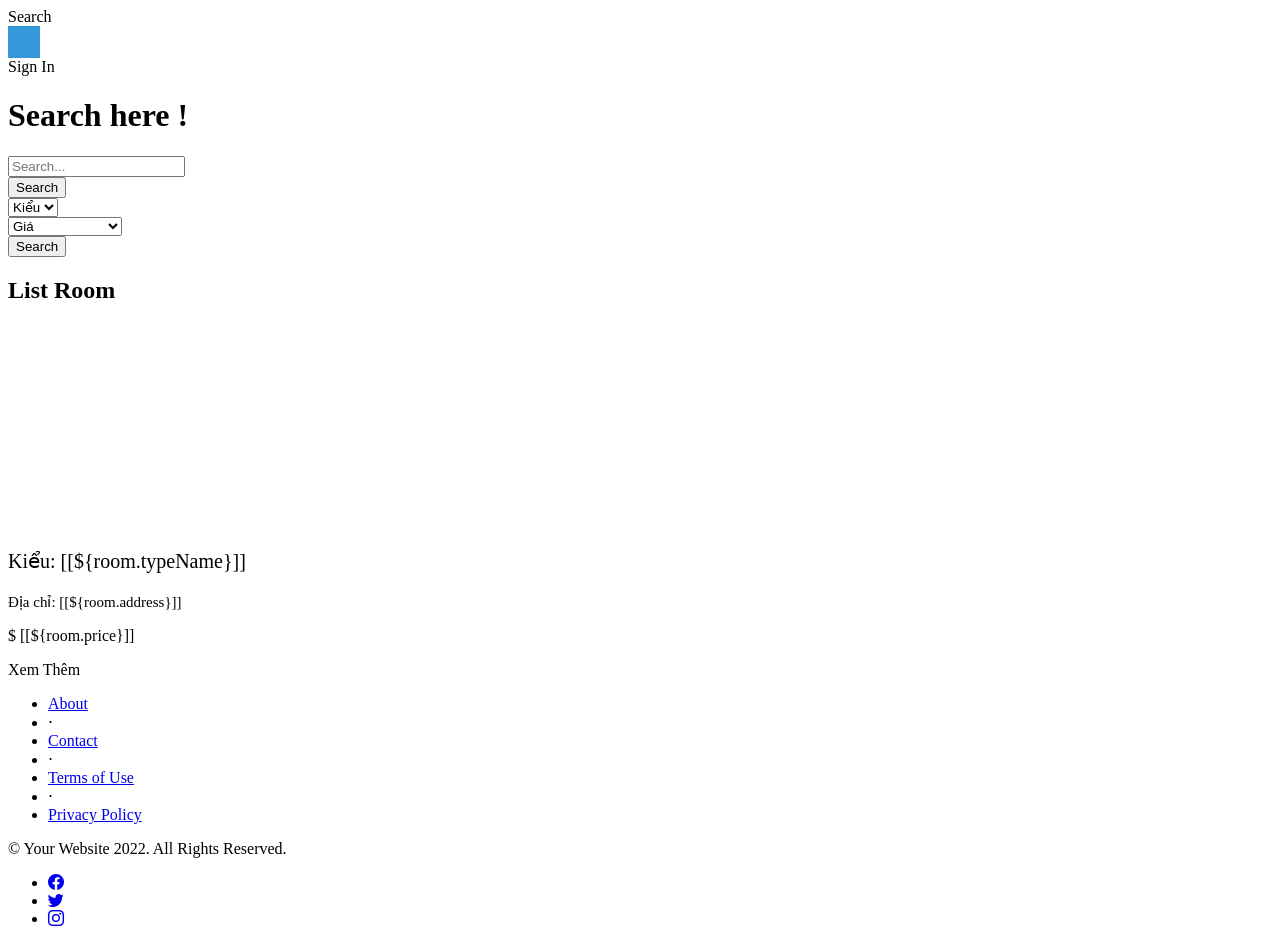
<file: ProjectMotel/src/main/resources/templates/index.html>
<!DOCTYPE html>
<html lang="en" xmlns="http://www.w3.org/1999/html" xmlns:th="http://www.thymeleaf.org" >
    <head>
        <meta charset="utf-8" />
        <meta name="viewport" content="width=device-width, initial-scale=1, shrink-to-fit=no" />
        <meta name="description" content="" />
        <meta name="author" content="" />
        <title>Home</title>
        <!-- Favicon-->
        <link rel="icon" type="image/x-icon" th:href="@{/client/assets/favicon.ico}" />
        <!-- Bootstrap icons-->
        <link href="https://cdn.jsdelivr.net/npm/bootstrap-icons@1.5.0/font/bootstrap-icons.css" rel="stylesheet" type="text/css" />
        <!-- Google fonts-->
        <link href="https://fonts.googleapis.com/css?family=Lato:300,400,700,300italic,400italic,700italic" rel="stylesheet" type="text/css" />
        <!-- Core theme CSS (includes Bootstrap)-->
        <link th:href="@{/client/css/styles.css}" rel="stylesheet" />
        <link th:href="@{/client/css/index.css}" rel="stylesheet" />
        <style>/* Dropdown Button */
        .dropbtn {
            background-color: #3498DB;
            color: white;
            padding: 16px;
            font-size: 16px;
            border: none;
            cursor: pointer;
        }

        /* Dropdown button on hover & focus */
        .dropbtn:hover, .dropbtn:focus {
            background-color: #2980B9;
        }

        /* The container <div> - needed to position the dropdown content */
        .dropdown {
            position: relative;
            display: inline-block;
        }

        /* Dropdown Content (Hidden by Default) */
        .dropdown-content {
            display: none;
            position: absolute;
            background-color: #f1f1f1;
            min-width: 160px;
            box-shadow: 0px 8px 16px 0px rgba(0,0,0,0.2);
            z-index: 1;
        }

        /* Links inside the dropdown */
        .dropdown-content a {
            color: black;
            padding: 12px 16px;
            text-decoration: none;
            display: block;
        }

        /* Change color of dropdown links on hover */
        .dropdown-content a:hover {background-color: #ddd;}

        /* Show the dropdown menu (use JS to add this class to the .dropdown-content container when the user clicks on the dropdown button) */
        .show {display:block;}</style>
    </head>
    <body>
        <!-- Navigation-->
        <nav class="navbar navbar-light bg-light static-top">
            <div class="container">
                <a class="navbar-brand" th:href="@{/client/home}">Search</a>
                <div th:if="${session.userLogin}">
                    <div class="dropdown">
                        <button onclick="myFunction()" class="dropbtn"th:text="${session.userLogin.get().firstName}"></button>
                        <div id="myDropdown" class="dropdown-content">
                                <a th:href="@{/client/logout}" type="submit">Logout</a>
                        </div>
                    </div>


                </div>
                <div th:unless="${session.userLogin}">
                    <a class="btn btn-primary" th:href="@{/client/login}">Sign In</a>
                </div>
            </div>
        </nav>
        <!-- Masthead-->
        <header class="masthead">
            <div class="container position-relative">
                <div class="row justify-content-center">
                    <div class="col-xl-6">
                        <div class="text-center text-white">
                            <!-- Page heading-->
                            <h1 class="mb-5">Search here !</h1>

                            <form class="form-subscribe" id="contactForm" th:action="@{/client/home}" method="get" th:object="${rooms}">
                                <!-- Email address input-->
                                <div class="row">
                                    <div class="col">
                                        <input class="form-control form-control-lg" value="" name ="name" placeholder="Search..." />
                                    </div>
                                    <div class="col-auto"><button class="btn btn-primary btn-lg " type="submit">Search</button></div>
                                </div>
                            </form>
                        </div>
                    </div>
                </div>
            </div>
        </header>
        <!-- Icons Grid-->
        <div>
        <section class="pb-5">
            <form th:action="@{/client/home}" method="get" th:object="${rooms}">
            <div class="container">
                <div class="row">
                    <div class="col-lg-5">
                        <div class="card border-0">
                            <div class="card-body p-0">
                                <select class="form-control border-0 mb-1 px-4 py-4 rounded shadow" name="type"  >
                                    <option value="">Kiểu</option>
                                    <option  th:each="type:${types}" th:value="${type.typeId}" th:text="${type.name}"></option>
                                </select>
                            </div>
                        </div>
                    </div>
                    <div class="col-lg-3">
                        <div class="card border-0">
                            <div class="card-body p-0">
                                <select class="form-control border-0 mb-1 px-4 py-4 rounded shadow" name="price">
                                    <option value="">Giá</option>
                                    <option value="1999999">Dưới 2.000.000</option>
                                    <option value="2000000">Trên 2.000.000</option>
                                </select>
                            </div>
                        </div>
                    </div>
                    <div class="col-lg-2">
                    </div>
                    <div class="col-lg-2">
                        <div class="card border-0">
                            <div class="card-body p-0">
                                <button class="form-control border-0 mb-1 px-4 py-4 rounded shadow" type="submit">Search</button>
                            </div>
                        </div>
                    </div>
                </div>
                    <h2>List Room</h2>
                </div>
            </form>
        </section>
        </div>
        <br>
        <br>
        <br>
        <br>
        <br>
        <br>
        <br>
        <br>
        <br>
        <br>

        <section class="showcase">
            <div class="container">
                <div class="row" >
                    <div class="item col-xs-4 col-lg-4" th:each=" room:${rooms}">
                        <div class="thumbnail card">
                            <div class="img-event">
                                <img id="image"  width="60%" style="margin-left: 20%; margin-top: 20px"  th:src="${room.imageSrc != null? '/admin/rooms/images/'+room.imageSrc:''}"
                                class="group list-group-image img-fluid"  alt="" />
                            </div>
                            <div class="caption card-body">
                                <h4 class="group card-title inner list-group-item-heading text-center"th:text="${room.name}"></h4>
                                <p class="group inner list-group-item-text text-center" style="font-size: 20px">Kiểu:  [[${room.typeName}]]</p>
                                <p class="group inner list-group-item-text text-center" style="font-size: 15px">Địa chỉ: [[${room.address}]]</p>
                                <div class="row">
                                    <div class="col-xs-12 col-md-6">
                                        <p class="lead text-center" >$ [[${room.price}]]</p>
                                    </div>
                                    <div class="col-xs-12 col-md-6 text-center">
                                        <p  th:text="${room.status}==true?'Còn phòng':'Hết phòng'"> </p>
                                    </div>
                                    <div class="text-center">
                                        <a class="btn btn-success" type="button" th:href="@{'/client/views/'+ ${room.roomId}}">Xem Thêm</a>
                                    </div>
                                </div>
                            </div>
                        </div>
                    </div>
                </div>
            </div>
        </section>
<!--        </section>-->
<!--        &lt;!&ndash; Testimonials&ndash;&gt;-->
<!--        <section class="testimonials text-center bg-light">-->
<!--            <div class="container">-->
<!--                <h2 class="mb-5">What people are saying...</h2>-->

<!--            </div>-->
<!--        </section>-->
        <!-- Call to Action-->

        <!-- Footer-->
        <footer class="footer bg-light">
            <div class="container">
                <div class="row">
                    <div class="col-lg-6 h-100 text-center text-lg-start my-auto">
                        <ul class="list-inline mb-2">
                            <li class="list-inline-item"><a href="#!">About</a></li>
                            <li class="list-inline-item">⋅</li>
                            <li class="list-inline-item"><a href="#!">Contact</a></li>
                            <li class="list-inline-item">⋅</li>
                            <li class="list-inline-item"><a href="#!">Terms of Use</a></li>
                            <li class="list-inline-item">⋅</li>
                            <li class="list-inline-item"><a href="#!">Privacy Policy</a></li>
                        </ul>
                        <p class="text-muted small mb-4 mb-lg-0">&copy; Your Website 2022. All Rights Reserved.</p>
                    </div>
                    <div class="col-lg-6 h-100 text-center text-lg-end my-auto">
                        <ul class="list-inline mb-0">
                            <li class="list-inline-item me-4">
                                <a href="#!"><i class="bi-facebook fs-3"></i></a>
                            </li>
                            <li class="list-inline-item me-4">
                                <a href="#!"><i class="bi-twitter fs-3"></i></a>
                            </li>
                            <li class="list-inline-item">
                                <a href="#!"><i class="bi-instagram fs-3"></i></a>
                            </li>
                        </ul>
                    </div>
                </div>
            </div>
        </footer>
        <!-- Bootstrap core JS-->
        <script src="https://cdn.jsdelivr.net/npm/bootstrap@5.1.3/dist/js/bootstrap.bundle.min.js"></script>
        <!-- Core theme JS-->
        <script th:src="@{/client/js/scripts.js}"></script>
        <script th:src="@{/client/js/index.js}"></script>
        <script>function myFunction() {
            document.getElementById("myDropdown").classList.toggle("show");
        }

        // Close the dropdown menu if the user clicks outside of it
        window.onclick = function(event) {
            if (!event.target.matches('.dropbtn')) {
                var dropdowns = document.getElementsByClassName("dropdown-content");
                var i;
                for (i = 0; i < dropdowns.length; i++) {
                    var openDropdown = dropdowns[i];
                    if (openDropdown.classList.contains('show')) {
                        openDropdown.classList.remove('show');
                    }
                }
            }
        }</script>
        <!-- * * * * * * * * * * * * * * * * * * * * * * * * * * * * * * * * * * * * * * * *-->
        <!-- * *                               SB Forms JS                               * *-->
        <!-- * * Activate your form at https://startbootstrap.com/solution/contact-forms * *-->
        <!-- * * * * * * * * * * * * * * * * * * * * * * * * * * * * * * * * * * * * * * * *-->
        <script src="https://cdn.startbootstrap.com/sb-forms-latest.js"></script>
    </body>
</html>
</file>
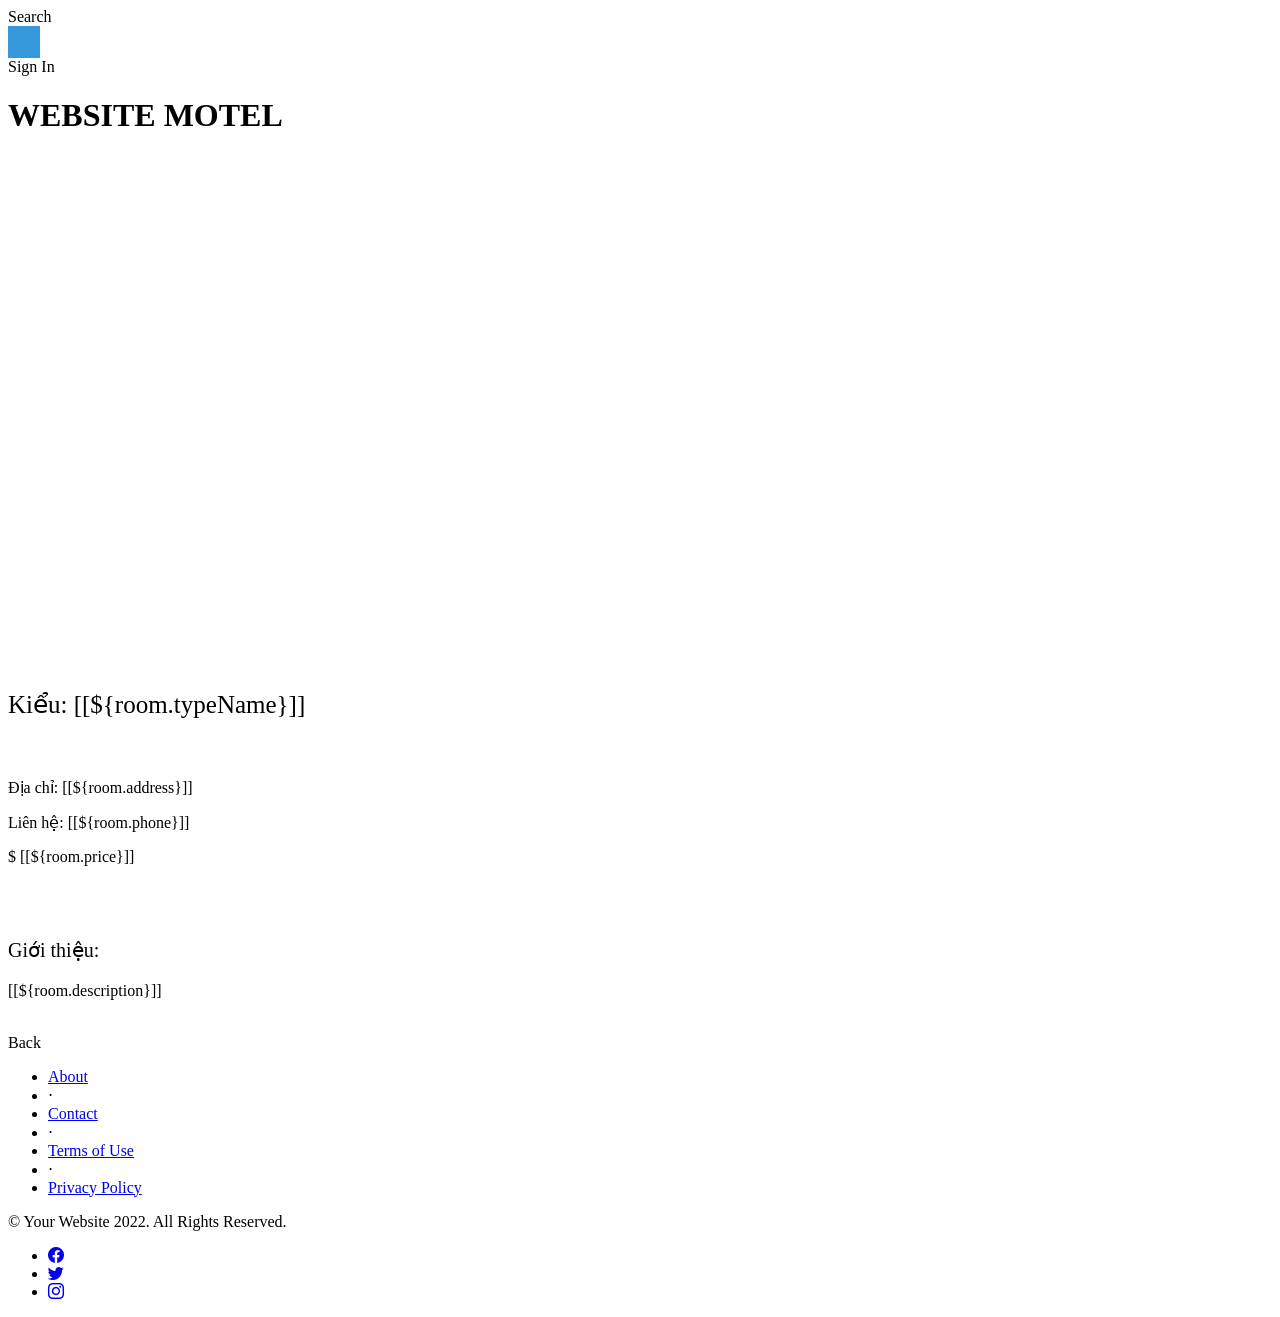
<file: ProjectMotel/src/main/resources/templates/detail.html>
<!DOCTYPE html>
<html lang="en" xmlns="http://www.w3.org/1999/html" xmlns:th="http://www.thymeleaf.org" >
<head>
  <meta charset="utf-8" />
  <meta name="viewport" content="width=device-width, initial-scale=1, shrink-to-fit=no" />
  <meta name="description" content="" />
  <meta name="author" content="" />
  <title>Home</title>
  <!-- Favicon-->
  <link rel="icon" type="image/x-icon" th:href="@{/client/assets/favicon.ico}" />
  <!-- Bootstrap icons-->
  <link href="https://cdn.jsdelivr.net/npm/bootstrap-icons@1.5.0/font/bootstrap-icons.css" rel="stylesheet" type="text/css" />
  <!-- Google fonts-->
  <link href="https://fonts.googleapis.com/css?family=Lato:300,400,700,300italic,400italic,700italic" rel="stylesheet" type="text/css" />
  <!-- Core theme CSS (includes Bootstrap)-->
  <link th:href="@{/client/css/styles.css}" rel="stylesheet" />
  <link th:href="@{/client/css/index.css}" rel="stylesheet" />
  <style>/* Dropdown Button */
  .dropbtn {
    background-color: #3498DB;
    color: white;
    padding: 16px;
    font-size: 16px;
    border: none;
    cursor: pointer;
  }

  /* Dropdown button on hover & focus */
  .dropbtn:hover, .dropbtn:focus {
    background-color: #2980B9;
  }

  /* The container <div> - needed to position the dropdown content */
  .dropdown {
    position: relative;
    display: inline-block;
  }

  /* Dropdown Content (Hidden by Default) */
  .dropdown-content {
    display: none;
    position: absolute;
    background-color: #f1f1f1;
    min-width: 160px;
    box-shadow: 0px 8px 16px 0px rgba(0,0,0,0.2);
    z-index: 1;
  }

  /* Links inside the dropdown */
  .dropdown-content a {
    color: black;
    padding: 12px 16px;
    text-decoration: none;
    display: block;
  }

  /* Change color of dropdown links on hover */
  .dropdown-content a:hover {background-color: #ddd;}

  /* Show the dropdown menu (use JS to add this class to the .dropdown-content container when the user clicks on the dropdown button) */
  .show {display:block;}</style>
</head>
<body>
<!-- Navigation-->
<nav class="navbar navbar-light bg-light static-top">
  <div class="container">
    <a class="navbar-brand" th:href="@{/client/home}">Search</a>
    <div th:if="${session.userLogin}">
      <div class="dropdown">
        <button onclick="myFunction()" class="dropbtn"th:text="${session.userLogin.get().firstName}"></button>
        <div id="myDropdown" class="dropdown-content">
          <a th:href="@{/client/logout}" type="submit">Logout</a>
        </div>
      </div>


    </div>
    <div th:unless="${session.userLogin}">
      <a class="btn btn-primary" th:href="@{/client/login}">Sign In</a>
    </div>
  </div>
</nav>
<!-- Masthead-->
<header class="masthead">
  <div class="container position-relative">
    <div class="row justify-content-center">
      <div class="col-xl-6">
        <div class="text-center text-white">
          <!-- Page heading-->
          <h1 class="mb-5">WEBSITE MOTEL</h1>
        </div>
      </div>
    </div>
  </div>
</header>
<!-- Icons Grid-->
<br>
<br>
<br>
<br>
<br>
<br>
<br>
<br>
<br>
<br>

<section class="showcase"style="margin-top: 250px">
  <div class="container">
    <div class="row" >
      <div  th:each="room:${room}">
        <div class="thumbnail card">
          <div class="img-event">
            <img id="image"  width="50%" style="margin-left: 26%; margin-top: 20px"  th:src="${room.imageSrc != null? '/admin/rooms/images/'+room.imageSrc:''}"
                 class="group list-group-image img-fluid"  alt="" />
          </div> <br>
          <div class="caption card-body">
            <h3 class="group card-title inner list-group-item-heading text-center"th:text="${room.name}"></h3>
           <br>
            <p class="group inner list-group-item-text text-center" style="font-size: 25px">Kiểu:  [[${room.typeName}]]</p>
            <br>
            <div class="row">
              <div class="col-xs-12 col-md-6">
                <p class="group inner list-group-item-text text-center lead" >Địa chỉ: [[${room.address}]]</p>
              </div>
              <div class="col-xs-12 col-md-6 text-center">
                  <p class="lead text-center" >Liên hệ:  [[${room.phone}]]</p>
              </div>
            </div>
            <div class="row">
              <div class="col-xs-12 col-md-6">
                <p class="lead text-center" >$ [[${room.price}]]</p>
              </div>
              <div class="col-xs-12 col-md-6 text-center">
                <p class="lead text-center" th:text="${room.status}==true?'Còn phòng':'Hết phòng'"> </p>
              </div>
            </div><br><br>
            <div class="row">
              <div class="col-xs-12 col-md-4">
                <p class="text-center" style="font-size: 20px">Giới thiệu: </p>
              </div>
              <div class="col-xs-12 col-md-4">
                <p class="text-center"> [[${room.description}]]</p>
              </div>
              <div class="col-xs-12 col-md-4 text-center">

              </div>
            </div>
            <br>
            <div class="text-center">
              <a class="btn btn-success" type="button" th:href="@{/client/home}">Back</a>
            </div>

          </div>
        </div>
      </div>
    </div>
  </div>
</section>
<!--        </section>-->
<!--        &lt;!&ndash; Testimonials&ndash;&gt;-->
<!--        <section class="testimonials text-center bg-light">-->
<!--            <div class="container">-->
<!--                <h2 class="mb-5">What people are saying...</h2>-->

<!--            </div>-->
<!--        </section>-->
<!-- Call to Action-->

<!-- Footer-->
<footer class="footer bg-light">
  <div class="container">
    <div class="row">
      <div class="col-lg-6 h-100 text-center text-lg-start my-auto">
        <ul class="list-inline mb-2">
          <li class="list-inline-item"><a href="#!">About</a></li>
          <li class="list-inline-item">⋅</li>
          <li class="list-inline-item"><a href="#!">Contact</a></li>
          <li class="list-inline-item">⋅</li>
          <li class="list-inline-item"><a href="#!">Terms of Use</a></li>
          <li class="list-inline-item">⋅</li>
          <li class="list-inline-item"><a href="#!">Privacy Policy</a></li>
        </ul>
        <p class="text-muted small mb-4 mb-lg-0">&copy; Your Website 2022. All Rights Reserved.</p>
      </div>
      <div class="col-lg-6 h-100 text-center text-lg-end my-auto">
        <ul class="list-inline mb-0">
          <li class="list-inline-item me-4">
            <a href="#!"><i class="bi-facebook fs-3"></i></a>
          </li>
          <li class="list-inline-item me-4">
            <a href="#!"><i class="bi-twitter fs-3"></i></a>
          </li>
          <li class="list-inline-item">
            <a href="#!"><i class="bi-instagram fs-3"></i></a>
          </li>
        </ul>
      </div>
    </div>
  </div>
</footer>
<!-- Bootstrap core JS-->
<script src="https://cdn.jsdelivr.net/npm/bootstrap@5.1.3/dist/js/bootstrap.bundle.min.js"></script>
<!-- Core theme JS-->
<script th:src="@{/client/js/scripts.js}"></script>
<script th:src="@{/client/js/index.js}"></script>
<script>function myFunction() {
  document.getElementById("myDropdown").classList.toggle("show");
}

// Close the dropdown menu if the user clicks outside of it
window.onclick = function(event) {
  if (!event.target.matches('.dropbtn')) {
    var dropdowns = document.getElementsByClassName("dropdown-content");
    var i;
    for (i = 0; i < dropdowns.length; i++) {
      var openDropdown = dropdowns[i];
      if (openDropdown.classList.contains('show')) {
        openDropdown.classList.remove('show');
      }
    }
  }
}</script>
<!-- * * * * * * * * * * * * * * * * * * * * * * * * * * * * * * * * * * * * * * * *-->
<!-- * *                               SB Forms JS                               * *-->
<!-- * * Activate your form at https://startbootstrap.com/solution/contact-forms * *-->
<!-- * * * * * * * * * * * * * * * * * * * * * * * * * * * * * * * * * * * * * * * *-->
<script src="https://cdn.startbootstrap.com/sb-forms-latest.js"></script>
</body>
</html>
</file>
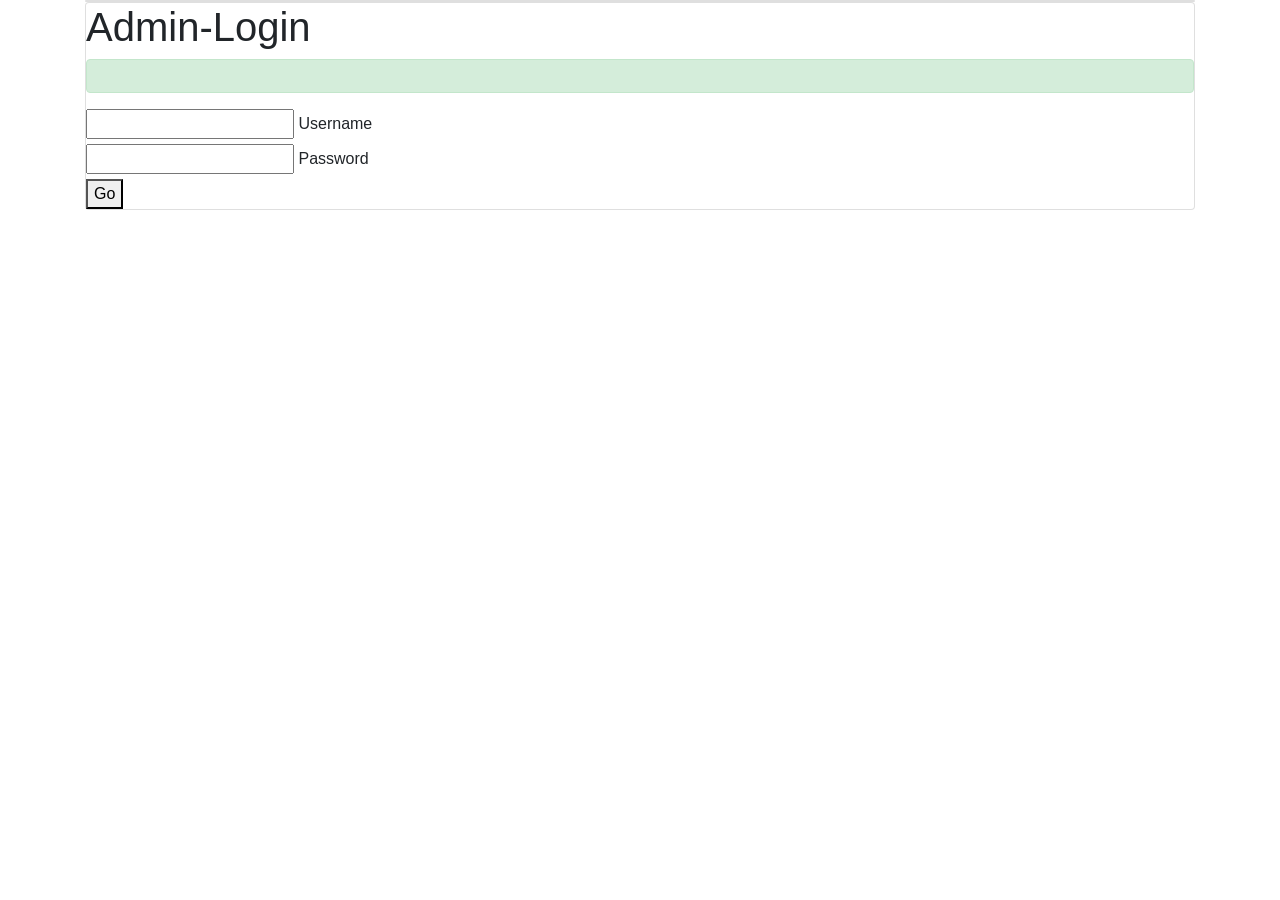
<file: ProjectMotel/src/main/resources/templates/login.html>
<!DOCTYPE html>
<html lang="en" xmlns:th="http://www.thymeleaf.org">
<head>
    <meta charset="UTF-8">
    <title>Login_REGISTER</title>
    <link href="//maxcdn.bootstrapcdn.com/bootstrap/4.1.1/css/bootstrap.min.css" rel="stylesheet" id="bootstrap-css">
    <link th:href="@{/form/login.css}" rel="stylesheet" >
    <script src="//maxcdn.bootstrapcdn.com/bootstrap/4.1.1/js/bootstrap.min.js"></script>
    <script src="//cdnjs.cloudflare.com/ajax/libs/jquery/3.2.1/jquery.min.js"></script>
    <script th:src="@{/form/login.js}"></script>
</head>
<body>
<div class="container">
    <div class="row">

        <!-- Mixins-->
        <!-- Pen Title-->

        <div class="container">
            <div class="card"></div>
            <div class="card">
                <h1 class="title">Admin-Login</h1>
                <form th:action="@{/admin/login}" method="post" th:object="${user}">
                    <div th:if="${message} != null" class="alert alert-success text-center" style="color: red" >
                        <h6 th:text="${message}"></h6>
                    </div>
                    <div class="input-container">
                        <input type="email" name="email" id="Email" required="required" />
                        <label for="Email">Username</label>
                        <div class="bar"></div>
                    </div>
                    <div class="input-container">
                        <input type="password" name="password" id="Password" required="required"/>
                        <label for="Password">Password</label>
                        <div class="bar"></div>
                    </div>
                    <div class="button-container">
                        <button type="submit"><span>Go</span></button>
                    </div>
                </form>
            </div>
        </div>
        <!-- Portfolio--><a id="portfolio" th:href="@{/client/home}" title="View my portfolio!"><i class="fa fa-link"></i></a>
    </div>
</div>

</body>
</html>
</file>
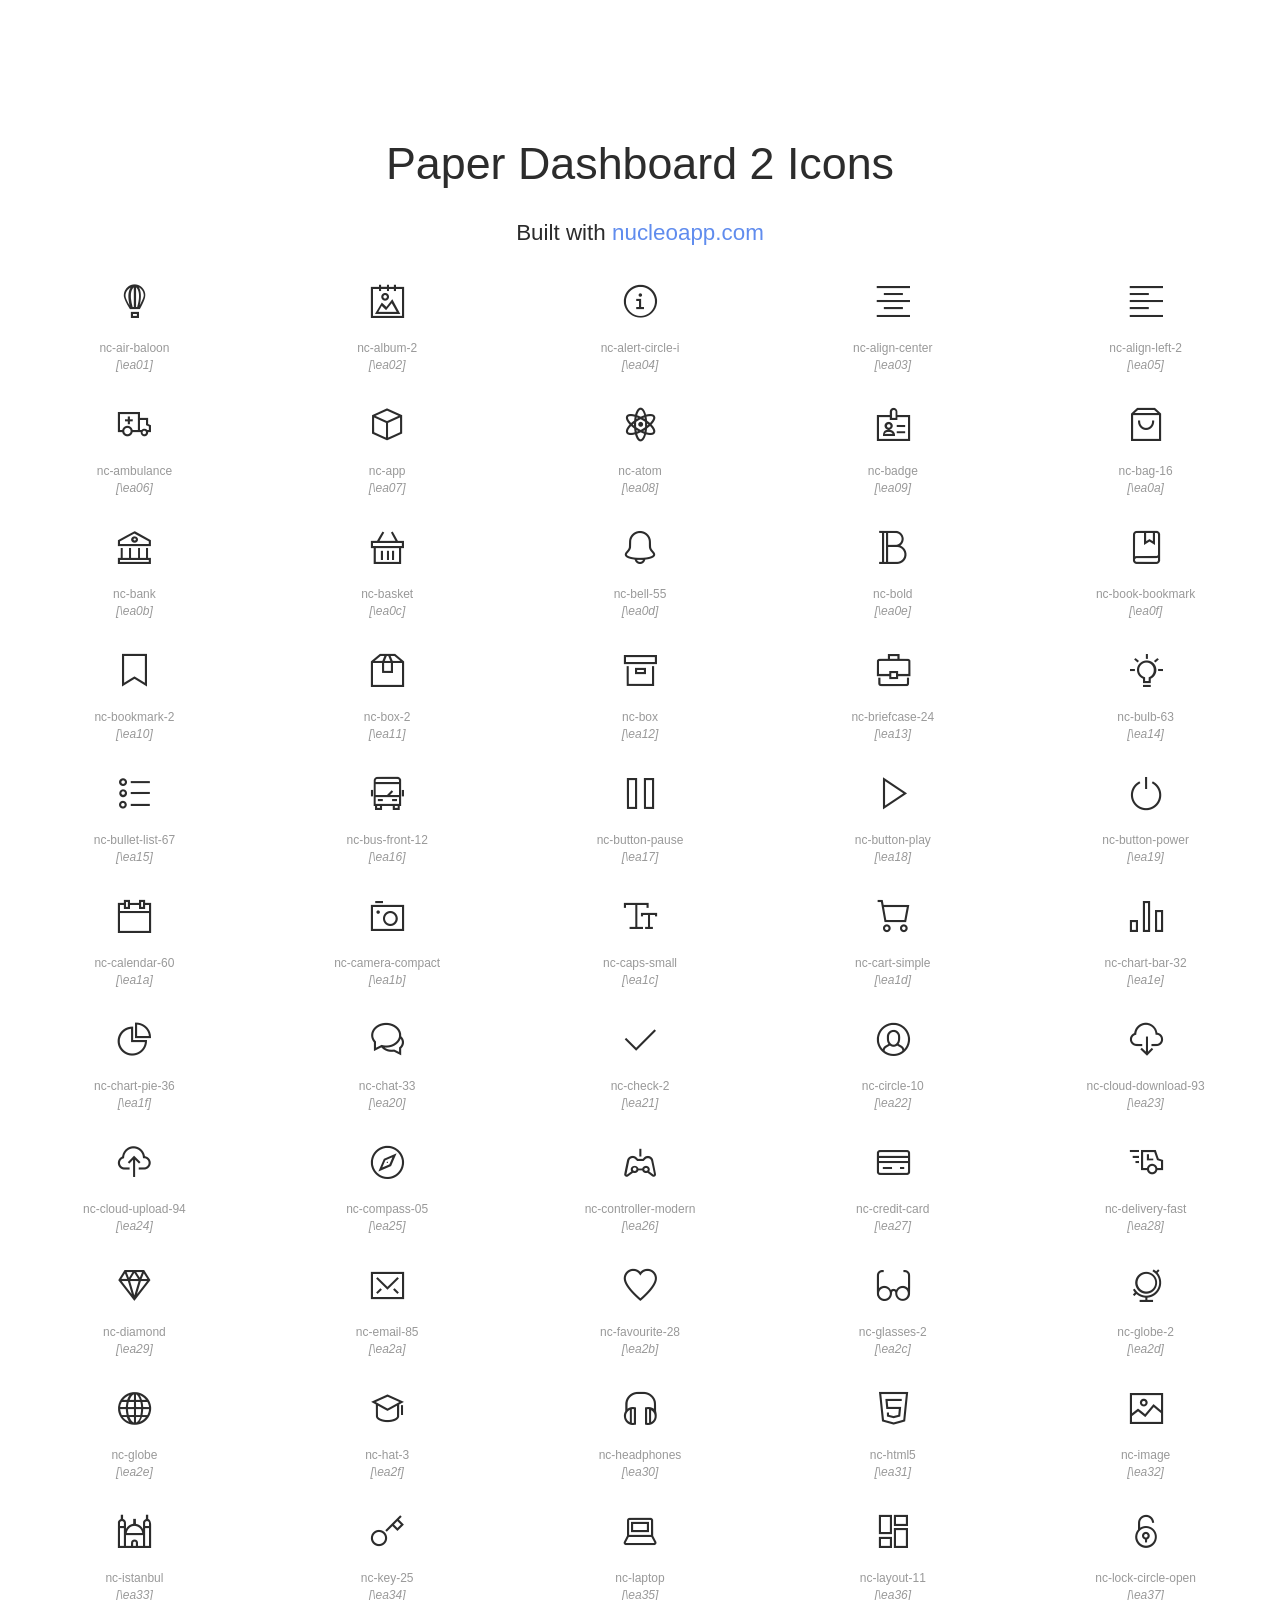
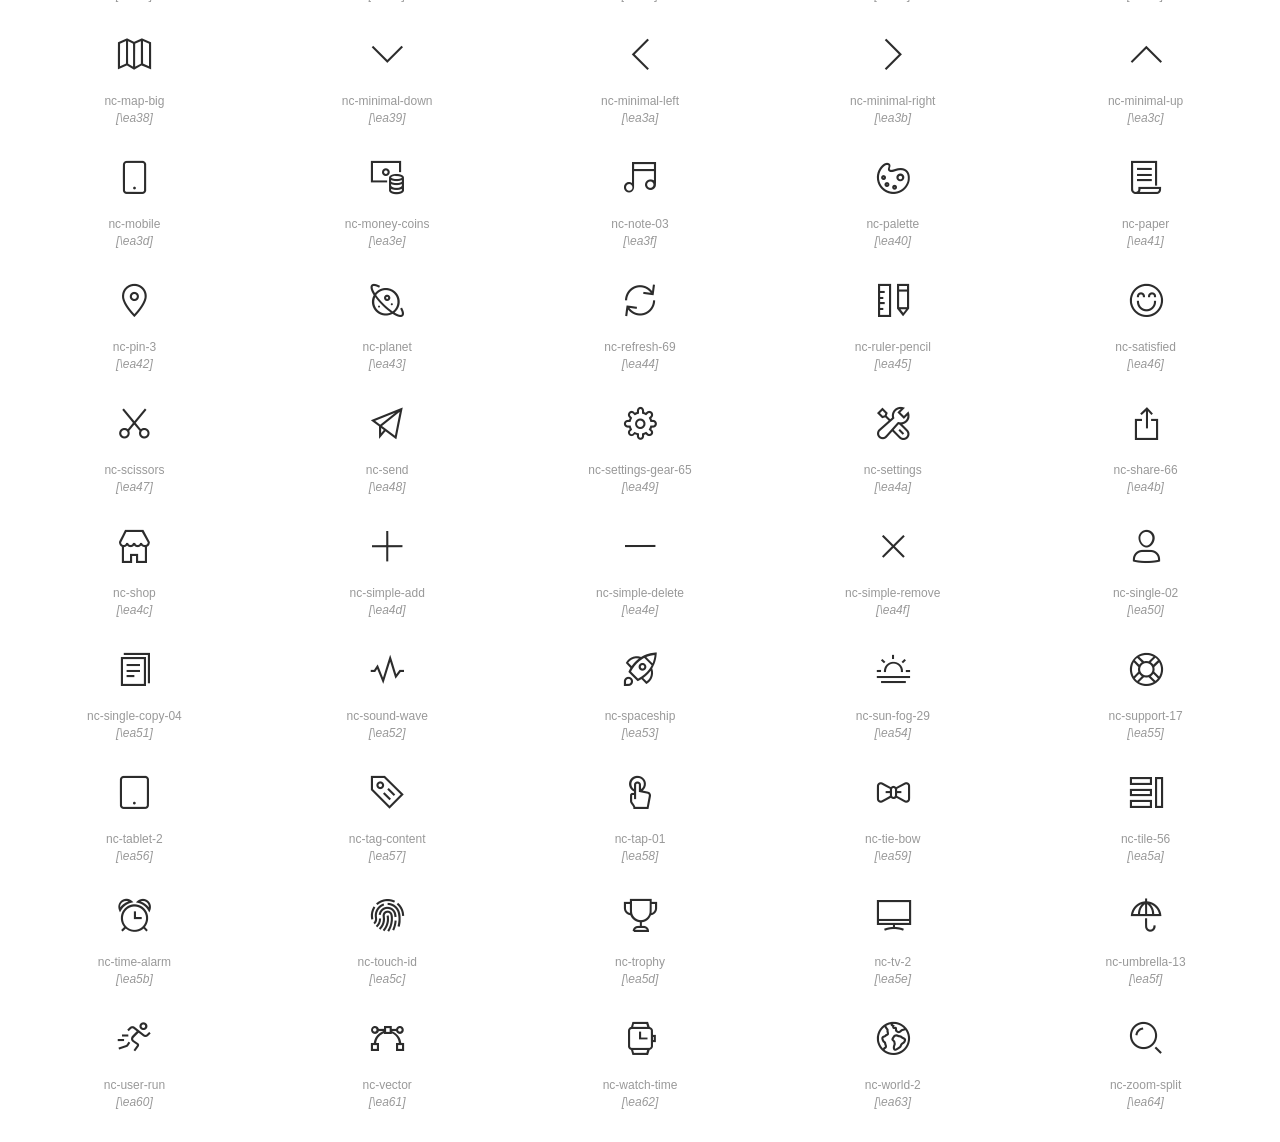
<file: ProjectMotel/src/main/resources/static/admin/nucleo-icons.html>
<!doctype html>
<html lang="en">

<head>
  <meta charset="UTF-8">
  <meta name="viewport" content="width=device-width, initial-scale=1">
  <link rel="stylesheet" href="assets/css/paper-dashboard.css">
  <link rel="stylesheet" href="assets/demo/demo.css">
  <link rel="shortcut icon" href="assets/img/favicon.png">
  <title>Nucleo Outline Web Font</title>
  <script src="https://code.jquery.com/jquery-3.2.1.min.js" integrity="sha256-hwg4gsxgFZhOsEEamdOYGBf13FyQuiTwlAQgxVSNgt4=" crossorigin="anonymous"></script>
</head>

<body class="demo-icons">
  <header>
    <h1>Paper Dashboard 2 Icons</h1>
    <p>Built with <a href="https://nucleoapp.com/?ref=1712">nucleoapp.com</a></p>
  </header>
  <div id="icons-wrapper">
    <section>
      <ul>
        <li>
          <i class="nc-icon nc-air-baloon"></i>
          <p>nc-air-baloon</p>
        </li>
        <li>
          <i class="nc-icon nc-album-2"></i>
          <p>nc-album-2</p>
        </li>
        <li>
          <i class="nc-icon nc-alert-circle-i"></i>
          <p>nc-alert-circle-i</p>
        </li>
        <li>
          <i class="nc-icon nc-align-center"></i>
          <p>nc-align-center</p>
        </li>
        <li>
          <i class="nc-icon nc-align-left-2"></i>
          <p>nc-align-left-2</p>
        </li>
        <li>
          <i class="nc-icon nc-ambulance"></i>
          <p>nc-ambulance</p>
        </li>
        <li>
          <i class="nc-icon nc-app"></i>
          <p>nc-app</p>
        </li>
        <li>
          <i class="nc-icon nc-atom"></i>
          <p>nc-atom</p>
        </li>
        <li>
          <i class="nc-icon nc-badge"></i>
          <p>nc-badge</p>
        </li>
        <li>
          <i class="nc-icon nc-bag-16"></i>
          <p>nc-bag-16</p>
        </li>
        <li>
          <i class="nc-icon nc-bank"></i>
          <p>nc-bank</p>
        </li>
        <li>
          <i class="nc-icon nc-basket"></i>
          <p>nc-basket</p>
        </li>
        <li>
          <i class="nc-icon nc-bell-55"></i>
          <p>nc-bell-55</p>
        </li>
        <li>
          <i class="nc-icon nc-bold"></i>
          <p>nc-bold</p>
        </li>
        <li>
          <i class="nc-icon nc-book-bookmark"></i>
          <p>nc-book-bookmark</p>
        </li>
        <li>
          <i class="nc-icon nc-bookmark-2"></i>
          <p>nc-bookmark-2</p>
        </li>
        <li>
          <i class="nc-icon nc-box-2"></i>
          <p>nc-box-2</p>
        </li>
        <li>
          <i class="nc-icon nc-box"></i>
          <p>nc-box</p>
        </li>
        <li>
          <i class="nc-icon nc-briefcase-24"></i>
          <p>nc-briefcase-24</p>
        </li>
        <li>
          <i class="nc-icon nc-bulb-63"></i>
          <p>nc-bulb-63</p>
        </li>
        <li>
          <i class="nc-icon nc-bullet-list-67"></i>
          <p>nc-bullet-list-67</p>
        </li>
        <li>
          <i class="nc-icon nc-bus-front-12"></i>
          <p>nc-bus-front-12</p>
        </li>
        <li>
          <i class="nc-icon nc-button-pause"></i>
          <p>nc-button-pause</p>
        </li>
        <li>
          <i class="nc-icon nc-button-play"></i>
          <p>nc-button-play</p>
        </li>
        <li>
          <i class="nc-icon nc-button-power"></i>
          <p>nc-button-power</p>
        </li>
        <li>
          <i class="nc-icon nc-calendar-60"></i>
          <p>nc-calendar-60</p>
        </li>
        <li>
          <i class="nc-icon nc-camera-compact"></i>
          <p>nc-camera-compact</p>
        </li>
        <li>
          <i class="nc-icon nc-caps-small"></i>
          <p>nc-caps-small</p>
        </li>
        <li>
          <i class="nc-icon nc-cart-simple"></i>
          <p>nc-cart-simple</p>
        </li>
        <li>
          <i class="nc-icon nc-chart-bar-32"></i>
          <p>nc-chart-bar-32</p>
        </li>
        <li>
          <i class="nc-icon nc-chart-pie-36"></i>
          <p>nc-chart-pie-36</p>
        </li>
        <li>
          <i class="nc-icon nc-chat-33"></i>
          <p>nc-chat-33</p>
        </li>
        <li>
          <i class="nc-icon nc-check-2"></i>
          <p>nc-check-2</p>
        </li>
        <li>
          <i class="nc-icon nc-circle-10"></i>
          <p>nc-circle-10</p>
        </li>
        <li>
          <i class="nc-icon nc-cloud-download-93"></i>
          <p>nc-cloud-download-93</p>
        </li>
        <li>
          <i class="nc-icon nc-cloud-upload-94"></i>
          <p>nc-cloud-upload-94</p>
        </li>
        <li>
          <i class="nc-icon nc-compass-05"></i>
          <p>nc-compass-05</p>
        </li>
        <li>
          <i class="nc-icon nc-controller-modern"></i>
          <p>nc-controller-modern</p>
        </li>
        <li>
          <i class="nc-icon nc-credit-card"></i>
          <p>nc-credit-card</p>
        </li>
        <li>
          <i class="nc-icon nc-delivery-fast"></i>
          <p>nc-delivery-fast</p>
        </li>
        <li>
          <i class="nc-icon nc-diamond"></i>
          <p>nc-diamond</p>
        </li>
        <li>
          <i class="nc-icon nc-email-85"></i>
          <p>nc-email-85</p>
        </li>
        <li>
          <i class="nc-icon nc-favourite-28"></i>
          <p>nc-favourite-28</p>
        </li>
        <li>
          <i class="nc-icon nc-glasses-2"></i>
          <p>nc-glasses-2</p>
        </li>
        <li>
          <i class="nc-icon nc-globe-2"></i>
          <p>nc-globe-2</p>
        </li>
        <li>
          <i class="nc-icon nc-globe"></i>
          <p>nc-globe</p>
        </li>
        <li>
          <i class="nc-icon nc-hat-3"></i>
          <p>nc-hat-3</p>
        </li>
        <li>
          <i class="nc-icon nc-headphones"></i>
          <p>nc-headphones</p>
        </li>
        <li>
          <i class="nc-icon nc-html5"></i>
          <p>nc-html5</p>
        </li>
        <li>
          <i class="nc-icon nc-image"></i>
          <p>nc-image</p>
        </li>
        <li>
          <i class="nc-icon nc-istanbul"></i>
          <p>nc-istanbul</p>
        </li>
        <li>
          <i class="nc-icon nc-key-25"></i>
          <p>nc-key-25</p>
        </li>
        <li>
          <i class="nc-icon nc-laptop"></i>
          <p>nc-laptop</p>
        </li>
        <li>
          <i class="nc-icon nc-layout-11"></i>
          <p>nc-layout-11</p>
        </li>
        <li>
          <i class="nc-icon nc-lock-circle-open"></i>
          <p>nc-lock-circle-open</p>
        </li>
        <li>
          <i class="nc-icon nc-map-big"></i>
          <p>nc-map-big</p>
        </li>
        <li>
          <i class="nc-icon nc-minimal-down"></i>
          <p>nc-minimal-down</p>
        </li>
        <li>
          <i class="nc-icon nc-minimal-left"></i>
          <p>nc-minimal-left</p>
        </li>
        <li>
          <i class="nc-icon nc-minimal-right"></i>
          <p>nc-minimal-right</p>
        </li>
        <li>
          <i class="nc-icon nc-minimal-up"></i>
          <p>nc-minimal-up</p>
        </li>
        <li>
          <i class="nc-icon nc-mobile"></i>
          <p>nc-mobile</p>
        </li>
        <li>
          <i class="nc-icon nc-money-coins"></i>
          <p>nc-money-coins</p>
        </li>
        <li>
          <i class="nc-icon nc-note-03"></i>
          <p>nc-note-03</p>
        </li>
        <li>
          <i class="nc-icon nc-palette"></i>
          <p>nc-palette</p>
        </li>
        <li>
          <i class="nc-icon nc-paper"></i>
          <p>nc-paper</p>
        </li>
        <li>
          <i class="nc-icon nc-pin-3"></i>
          <p>nc-pin-3</p>
        </li>
        <li>
          <i class="nc-icon nc-planet"></i>
          <p>nc-planet</p>
        </li>
        <li>
          <i class="nc-icon nc-refresh-69"></i>
          <p>nc-refresh-69</p>
        </li>
        <li>
          <i class="nc-icon nc-ruler-pencil"></i>
          <p>nc-ruler-pencil</p>
        </li>
        <li>
          <i class="nc-icon nc-satisfied"></i>
          <p>nc-satisfied</p>
        </li>
        <li>
          <i class="nc-icon nc-scissors"></i>
          <p>nc-scissors</p>
        </li>
        <li>
          <i class="nc-icon nc-send"></i>
          <p>nc-send</p>
        </li>
        <li>
          <i class="nc-icon nc-settings-gear-65"></i>
          <p>nc-settings-gear-65</p>
        </li>
        <li>
          <i class="nc-icon nc-settings"></i>
          <p>nc-settings</p>
        </li>
        <li>
          <i class="nc-icon nc-share-66"></i>
          <p>nc-share-66</p>
        </li>
        <li>
          <i class="nc-icon nc-shop"></i>
          <p>nc-shop</p>
        </li>
        <li>
          <i class="nc-icon nc-simple-add"></i>
          <p>nc-simple-add</p>
        </li>
        <li>
          <i class="nc-icon nc-simple-delete"></i>
          <p>nc-simple-delete</p>
        </li>
        <li>
          <i class="nc-icon nc-simple-remove"></i>
          <p>nc-simple-remove</p>
        </li>
        <li>
          <i class="nc-icon nc-single-02"></i>
          <p>nc-single-02</p>
        </li>
        <li>
          <i class="nc-icon nc-single-copy-04"></i>
          <p>nc-single-copy-04</p>
        </li>
        <li>
          <i class="nc-icon nc-sound-wave"></i>
          <p>nc-sound-wave</p>
        </li>
        <li>
          <i class="nc-icon nc-spaceship"></i>
          <p>nc-spaceship</p>
        </li>
        <li>
          <i class="nc-icon nc-sun-fog-29"></i>
          <p>nc-sun-fog-29</p>
        </li>
        <li>
          <i class="nc-icon nc-support-17"></i>
          <p>nc-support-17</p>
        </li>
        <li>
          <i class="nc-icon nc-tablet-2"></i>
          <p>nc-tablet-2</p>
        </li>
        <li>
          <i class="nc-icon nc-tag-content"></i>
          <p>nc-tag-content</p>
        </li>
        <li>
          <i class="nc-icon nc-tap-01"></i>
          <p>nc-tap-01</p>
        </li>
        <li>
          <i class="nc-icon nc-tie-bow"></i>
          <p>nc-tie-bow</p>
        </li>
        <li>
          <i class="nc-icon nc-tile-56"></i>
          <p>nc-tile-56</p>
        </li>
        <li>
          <i class="nc-icon nc-time-alarm"></i>
          <p>nc-time-alarm</p>
        </li>
        <li>
          <i class="nc-icon nc-touch-id"></i>
          <p>nc-touch-id</p>
        </li>
        <li>
          <i class="nc-icon nc-trophy"></i>
          <p>nc-trophy</p>
        </li>
        <li>
          <i class="nc-icon nc-tv-2"></i>
          <p>nc-tv-2</p>
        </li>
        <li>
          <i class="nc-icon nc-umbrella-13"></i>
          <p>nc-umbrella-13</p>
        </li>
        <li>
          <i class="nc-icon nc-user-run"></i>
          <p>nc-user-run</p>
        </li>
        <li>
          <i class="nc-icon nc-vector"></i>
          <p>nc-vector</p>
        </li>
        <li>
          <i class="nc-icon nc-watch-time"></i>
          <p>nc-watch-time</p>
        </li>
        <li>
          <i class="nc-icon nc-world-2"></i>
          <p>nc-world-2</p>
        </li>
        <li>
          <i class="nc-icon nc-zoom-split"></i>
          <p>nc-zoom-split</p>
        </li>
        <!-- list of icons here with the proper class-->
      </ul>
    </section>
  </div>
  <script>
    function SelectText(element) {
      var doc = document,
        text = element,
        range, selection;
      if (doc.body.createTextRange) {
        range = document.body.createTextRange();
        range.moveToElementText(text);
        range.select();
      } else if (window.getSelection) {
        selection = window.getSelection();
        range = document.createRange();
        range.selectNodeContents(text);
        selection.removeAllRanges();
        selection.addRange(range);
      }
    }
    window.onload = function() {
      var iconsWrapper = document.getElementById('icons-wrapper'),
        listItems = iconsWrapper.getElementsByTagName('li');
      for (var i = 0; i < listItems.length; i++) {
        listItems[i].onclick = function fun(event) {
          var selectedTagName = event.target.tagName.toLowerCase();
          if (selectedTagName == 'p' || selectedTagName == 'em') {
            SelectText(event.target);
          } else if (selectedTagName == 'input') {
            event.target.setSelectionRange(0, event.target.value.length);
          }
        }

        var beforeContentChar = window.getComputedStyle(listItems[i].getElementsByTagName('i')[0], '::before').getPropertyValue('content').replace(/'/g, "").replace(/"/g, ""),
          beforeContent = beforeContentChar.charCodeAt(0).toString(16);
        var beforeContentElement = document.createElement("em");
        beforeContentElement.textContent = "\\" + beforeContent;
        listItems[i].appendChild(beforeContentElement);

        //create input element to copy/paste chart
        var charCharac = document.createElement('input');
        charCharac.setAttribute('type', 'text');
        charCharac.setAttribute('maxlength', '1');
        charCharac.setAttribute('readonly', 'true');
        charCharac.setAttribute('value', beforeContentChar);
        listItems[i].appendChild(charCharac);
      }
    }
  </script>
</body>

</html>
</file>
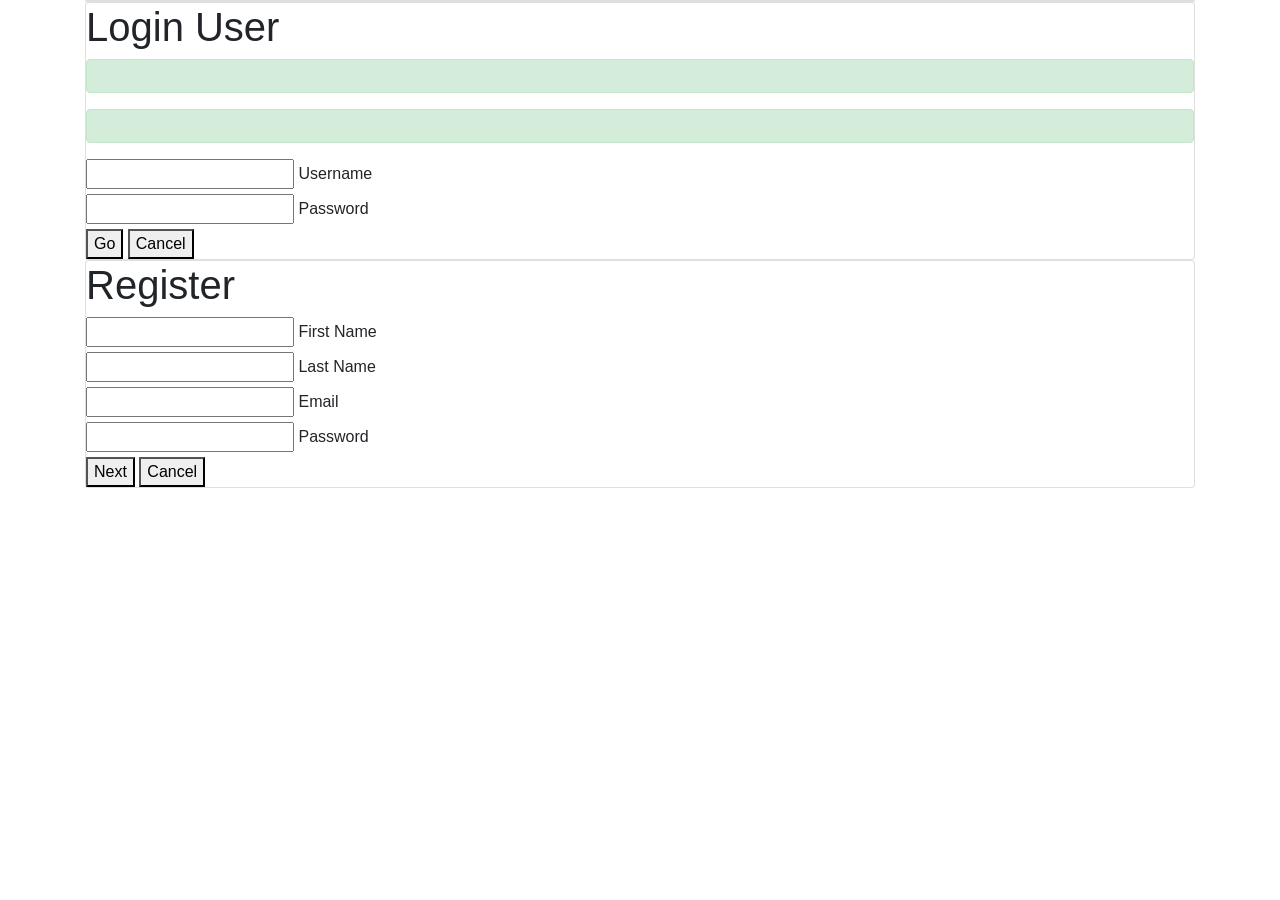
<file: ProjectMotel/src/main/resources/templates/user/login.html>
<!DOCTYPE html>
<html lang="en" xmlns:th="http://www.thymeleaf.org">
<head>
    <meta charset="UTF-8">
    <title>Login_REGISTER</title>
    <link href="//maxcdn.bootstrapcdn.com/bootstrap/4.1.1/css/bootstrap.min.css" rel="stylesheet" id="bootstrap-css">
    <link th:href="@{/form/login.css}" rel="stylesheet" >
    <script src="//maxcdn.bootstrapcdn.com/bootstrap/4.1.1/js/bootstrap.min.js"></script>
    <script src="//cdnjs.cloudflare.com/ajax/libs/jquery/3.2.1/jquery.min.js"></script>
    <script th:src="@{/form/login.js}"></script>
</head>
<body>
<div class="container">
    <div class="row">

        <!-- Mixins-->
        <!-- Pen Title-->
        <div class="pen-title">

        </div>
        <div class="container">
            <div class="card"></div>
            <div class="card">
                <h1 class="title">Login User</h1>
                <form th:action="@{/client/login}" method="post" th:object="${user}">
                    <div th:if="${message} != null" class="alert alert-success text-center" style="color: red" >
                        <h6 th:text="${message}"></h6>
                    </div>
                    <div th:if="${messageSuccessfully} != null" class="alert alert-success text-center" >
                        <h6 th:text="${messageSuccessfully}"></h6>
                    </div>
                    <div class="input-container">
                        <input type="text"  th:field="*{email}" required="required" />
                        <label for="Email">Username</label>
                        <div class="bar"></div>
                    </div>
                    <div class="input-container">
                        <input type="password"  th:field="*{password}"  required="required"/>
                        <label for="Password">Password</label>
                        <div class="bar"></div>
                    </div>
                    <div class="button-container">
                        <button><span>Go</span></button>
                        <button onclick="cancelForm()">Cancel</button>

                    </div>
                </form>
            </div>
            <div class="card alt">
                <div class="toggle"></div>
                <h1 class="title">Register
                    <div class="close"></div>
                </h1>
                <form th:action="@{/client/users/save}" method="post" th:object="${user}">
                    <input type="hidden" th:field="*{userId}" id="typeId" >
                    <div class="input-container">
                        <input type="text" id="FirstName" th:field="*{firstName}"/>
                        <label for="FirstName">First Name</label>
                        <div class="bar"></div>
                    </div>
                    <div class="input-container">
                        <input type="text" id="LastName" th:field="*{lastName}" />
                        <label for="LastName">Last Name</label>
                        <div class="bar"></div>
                    </div>
                    <div class="input-container">
                        <input type="text" id="Email" required="required" th:field="*{email}"/>
                        <label for="Email">Email</label>
                        <div class="bar"></div>
                    </div>
                    <div class="input-container">
                        <input type="password" id="Password" required="required" th:field="*{password}"/>
                        <label for="Password">Password</label>
                        <div class="bar"></div>
                    </div>
                    <div class="button-container">
                        <button><span>Next</span></button>
                        <button onclick="cancelForm()">Cancel</button>
                    </div>
                </form>
            </div>
        </div>
        <!-- Portfolio--><a id="portfolio" th:href="@{/client}" title="View my portfolio!"><i class="fa fa-link"></i></a>
    </div>
</div>
<script type="text/javascript">
    function cancelForm(){
        window.location="[[@{/client}]]"
    }
</script>
</body>
</html>
</file>
<file: ProjectMotel/src/main/resources/static/admin/assets/demo/demo.css>
.tim-row {
  margin-bottom: 20px;
}

.tim-white-buttons {
  background-color: #777777;
}

.typography-line {
  padding-left: 25%;
  margin-bottom: 35px;
  position: relative;
  display: block;
  width: 100%;
}

.typography-line span {
  bottom: 10px;
  color: #c0c1c2;
  display: block;
  font-weight: 400;
  font-size: 13px;
  line-height: 13px;
  left: 0;
  position: absolute;
  width: 260px;
  text-transform: none;
}

.tim-row {
  padding-top: 60px;
}

.tim-row h3 {
  margin-top: 0;
}

.offline-doc .page-header {
  display: flex;
  align-items: center;
}

.offline-doc .footer {
  position: absolute;
  width: 100%;
  background: transparent;
  bottom: 0;
  color: #fff;
  z-index: 1;
}

@media all and (min-width: 992px) {
  .sidebar .nav>li.active-pro {
    position: absolute;
    width: 100%;
    bottom: 10px;
  }
}

.card.card-upgrade .card-category {
  max-width: 530px;
  margin: 0 auto;
}

/* Nucleo Style */

.demo-iconshtml {
  font-size: 62.5%;
}

.demo-icons body {
  font-size: 1.6rem;
  font-family: sans-serif;
  color: #333333;
  background: white;
}

.demo-icons a {
  color: #608CEE;
  text-decoration: none;
}

.demo-icons header {
  text-align: center;
  padding: 100px 0 0;
}

.demo-icons header h1 {
  font-size: 2.8rem;
}

.demo-icons header p {
  font-size: 1.4rem;
  margin-top: 1em;
}

.demo-icons header a:hover {
  text-decoration: underline;
}

.demo-icons .nc-icon {
  font-size: 34px;
}

.demo-icons section h2 {
  border-bottom: 1px solid #e2e2e2;
  padding: 0 0 1em .2em;
  margin-bottom: 1em;
}

.demo-icons ul {
  padding-left: 0;
}

.demo-icons ul::after {
  clear: both;
  content: "";
  display: table;
}

.demo-icons ul li {
  width: 20%;
  float: left;
  padding: 16px 0;
  text-align: center;
  border-radius: .25em;
  -webkit-transition: background 0.2s;
  -moz-transition: background 0.2s;
  transition: background 0.2s;
  -webkit-user-select: none;
  -moz-user-select: none;
  -ms-user-select: none;
  user-select: none;
  overflow: hidden;
}

.demo-icons ul li:hover {
  background: #f4f4f4;
}

.demo-icons ul p,
.demo-icons ul em,
.demo-icons ul input {
  display: inline-block;
  font-size: 1rem;
  color: #999999;
  -webkit-user-select: auto;
  -moz-user-select: auto;
  -ms-user-select: auto;
  user-select: auto;
  white-space: nowrap;
  width: 100%;
  overflow: hidden;
  text-overflow: ellipsis;
  cursor: pointer;
}

.demo-icons ul p {
  padding: 20px 0 0;
  font-size: 12px;
  margin: 0;
}

.demo-icons ul p::selection,
.demo-icons ul em::selection {
  background: #608CEE;
  color: #efefef;
}

.demo-icons ul em {
  font-size: 12px;
}

.demo-icons ul em::before {
  content: '[';
}

.demo-icons ul em::after {
  content: ']';
}

.demo-icons ul input {
  text-align: center;
  background: transparent;
  border: none;
  box-shadow: none;
  outline: none;
  display: none;
}
</file>
